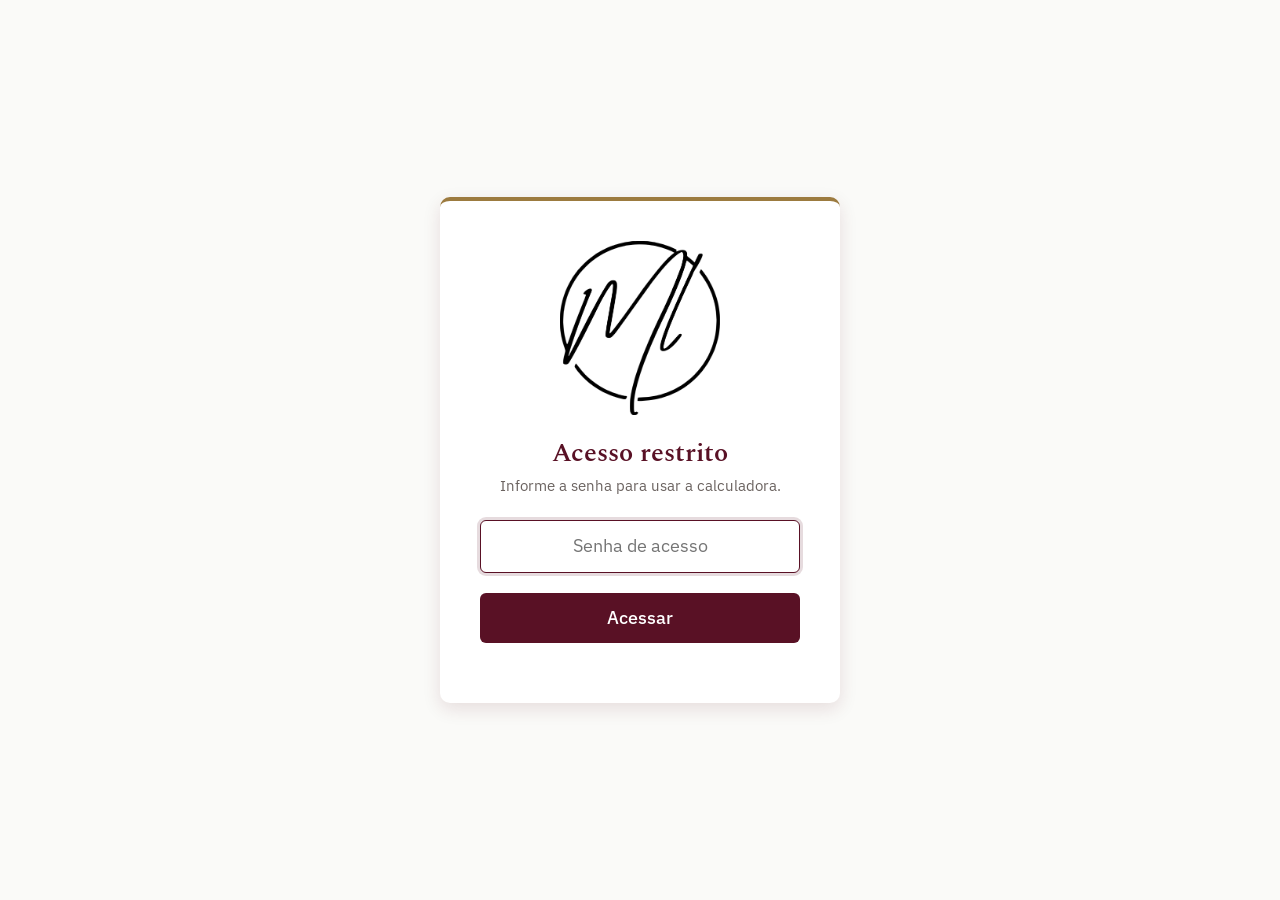
<file: index.html>
<!DOCTYPE html>
<html lang="pt-br">
<head>
    <!-- Google tag (gtag.js) -->
    <script async src="https://www.googletagmanager.com/gtag/js?id=G-6EBERCF3JZ"></script>
    <script>
      window.dataLayer = window.dataLayer || [];
      function gtag(){dataLayer.push(arguments);}
      gtag('js', new Date());

      gtag('config', 'G-6EBERCF3JZ');
    </script>
    <meta charset="UTF-8">
    <meta name="viewport" content="width=device-width, initial-scale=1.0">
    <title>Mikhaela Lanna | Acesso à Calculadora</title>
    <link rel="icon" type="image/x-icon" href="assets/ml-logo-white.ico">
    <link href="https://cdn.jsdelivr.net/npm/bootstrap@5.3.3/dist/css/bootstrap.min.css" rel="stylesheet" integrity="sha384-QWTKZyjpPEjISv5WaRU9OFeRpok6YctnYmDr5pNlyT2bRjXh0JMhjY6hW+ALEwIH" crossorigin="anonymous">
    <link rel="preconnect" href="https://fonts.googleapis.com">
    <link rel="preconnect" href="https://fonts.gstatic.com" crossorigin>
    <link href="https://fonts.googleapis.com/css2?family=IBM+Plex+Sans:wght@400;500;600&family=Spectral:wght@500;600&display=swap" rel="stylesheet">
    <link href="assets/estilo.css" rel="stylesheet">
    <style>
        body {
            display: flex;
            flex-direction: column;
            justify-content: center;
            align-items: center;
            min-height: 100vh;
            margin: 0;
            padding: 20px;
        }
        .container-login {
            text-align: center;
            background-color: #fff;
            padding: 40px;
            border-top: 4px solid var(--brass); /* selo de latão da marca */
            border-radius: 10px;
            box-shadow: 0 6px 18px rgba(89, 17, 37, 0.12);
            max-width: 400px;
            width: 100%;
        }
        .logo-login {
            width: 160px;
            height: auto;
            margin: 0 auto 24px;
            display: block;
        }
        .login-title {
            font-family: var(--fonte-titulo);
            color: var(--brand);
            font-weight: 600;
            font-size: 1.6rem;
            margin: 0 0 4px;
        }
        .login-sub {
            color: var(--stone);
            font-size: .95rem;
            margin: 0 0 24px;
        }
        input.form-control-password {
            padding: 12px;
            width: 100%;
            margin-bottom: 20px;
            border: 1px solid #ced4da;
            border-radius: 6px;
            font-size: 1.1em;
            text-align: center;
        }
        input.form-control-password:focus {
            outline: none;
            border-color: var(--brand);
            box-shadow: 0 0 0 3px rgba(89, 17, 37, 0.15);
        }
        button.btn-access {
            padding: 12px 30px;
            background-color: var(--brand);
            color: white;
            border: none;
            border-radius: 6px;
            cursor: pointer;
            font-size: 1.1em;
            font-weight: 500;
            transition: background-color 0.3s ease, transform 0.2s ease;
            width: 100%;
        }
        button.btn-access:hover {
            background-color: var(--brand-dark);
            transform: translateY(-2px);
        }
        button.btn-access:focus-visible {
            outline: 3px solid var(--brand-dark);
            outline-offset: 2px;
        }
        @media (prefers-reduced-motion: reduce) {
            button.btn-access {
                transition: none;
            }
            button.btn-access:hover {
                transform: none;
            }
        }
        #mensagemErro {
            color: #dc3545;
            margin-top: 20px;
            margin-bottom: 0;
            font-weight: 600;
            font-size: 1em;
        }
    </style>
</head>
<body>
    <div class="container-login">
        <img src="assets/ml-logo.webp" alt="Logo Mikhaela Lanna" class="logo-login">
        <h1 class="login-title">Acesso restrito</h1>
        <p class="login-sub">Informe a senha para usar a calculadora.</p>
        <input type="password" class="form-control-password" id="senhaAcesso" placeholder="Senha de acesso" aria-label="Senha de acesso" autocomplete="current-password" autofocus>
        <button class="btn-access" onclick="verificarAcesso()">Acessar</button>
        <p id="mensagemErro" aria-live="polite"></p>
    </div>

    <script src="assets/a.js"></script>
</body>
</html>
</file>
<file: assets/estilo.css>
/* Identidade visual — Calculadora de Execução Penal */
:root {
  --brand: #591125;       /* vinho da marca */
  --brand-dark: #400c1b;  /* tom mais escuro para hover/foco */
  --brass: #9C7B3F;       /* latão: acento (filetes, sublinhados) */
  --brass-ink: #7A5E27;   /* latão escurecido para texto (contraste AA sobre branco) */
  --ink: #1F1A1B;         /* texto principal (preto quente) */
  --stone: #6B6360;       /* texto secundário */
  --surface: #FAFAF8;     /* fundo da página (neutro quase-branco) */

  /* Fontes: interface em Plex Sans, títulos em Spectral, números em Plex Mono */
  --bs-body-font-family: 'IBM Plex Sans', system-ui, sans-serif;
  --fonte-titulo: 'Spectral', Georgia, serif;
  --fonte-dados: 'IBM Plex Mono', ui-monospace, monospace;
}

/* Rodapé sempre no pé da janela, mesmo com pouco conteúdo */
body {
  background-color: var(--surface);
  color: var(--ink);
  display: flex;
  flex-direction: column;
  min-height: 100vh;
}

.footer {
  margin-top: auto;
}

/* Borda dos cards num tom quente da marca, no lugar do cinza padrão */
.card {
  --bs-card-border-color: rgba(89, 17, 37, 0.10);
}

/* Títulos em Spectral */
h1, h2, h3, h4, h5, h6,
.h1, .h2, .h3, .h4, .h5, .h6,
.navbar-brand {
  font-family: var(--fonte-titulo);
}

/* Títulos de seção (dentro dos cards) com filete curto de latão */
.card-body h2 {
  color: var(--brand);
}
.card-body h2::after {
  content: "";
  display: block;
  width: 40px;
  height: 3px;
  margin-top: 8px;
  background-color: var(--brass);
  border-radius: 2px;
}

/* Fundo da marca (navbar, rodapé) */
.bg-brand {
  background-color: var(--brand) !important;
}

/* Botão da marca */
.btn-brand {
  background-color: var(--brand);
  color: #fff;
  white-space: nowrap; /* "Calcular" não quebra em duas linhas no mobile */
}

.btn-brand:hover,
.btn-brand:focus {
  background-color: var(--brand-dark);
  color: #fff;
}

/* Foco visível na cor da marca (acessibilidade por teclado) */
.btn-brand:focus-visible {
  outline: 3px solid var(--brand-dark);
  outline-offset: 2px;
  box-shadow: none;
}

/* Anel de foco dos campos na cor da marca (substitui o azul padrão do Bootstrap) */
.form-control:focus {
  border-color: var(--brand);
  box-shadow: 0 0 0 0.25rem rgba(89, 17, 37, 0.12);
}

/* Alternador de operação (+/−) do cartão "Datas e dias" */
.op-toggle .btn {
  --bs-btn-color: var(--brand);
  --bs-btn-border-color: var(--brand);
  --bs-btn-hover-color: var(--brand);
  --bs-btn-hover-bg: rgba(89, 17, 37, 0.08);
  --bs-btn-hover-border-color: var(--brand);
  --bs-btn-active-color: #fff;
  --bs-btn-active-bg: var(--brand);
  --bs-btn-active-border-color: var(--brand);
  font-family: var(--fonte-dados);
}

.btn-check:focus-visible + .btn {
  outline: 3px solid var(--brand-dark);
  outline-offset: 2px;
  box-shadow: none;
}

/* Campos de data dividem o espaço e quebram linha em telas estreitas */
.input-group > .form-floating {
  flex: 1 1 9rem;
  min-width: 0;
}

/* --- Assinatura: tabelas de frações e porcentagem --- */
/* Faixas listradas num latão bem sutil; hover um pouco mais firme */
#tfr, #tpc {
  --bs-table-striped-bg: rgba(156, 123, 63, .06);
  --bs-table-hover-bg: rgba(156, 123, 63, .14);
}

/* Cabeçalho: rótulo na cor da marca, sublinhado em latão */
#tfr thead th, #tpc thead th {
  color: var(--brand);
  font-weight: 600;
  border-bottom: 2px solid var(--brass);
}

/* Corpo: dados em fonte monoespaçada (alinhamento tabular) */
#tfr tbody td, #tpc tbody td {
  font-family: var(--fonte-dados);
  vertical-align: middle;
}

/* 1ª coluna (fração / porcentagem): destaque em latão legível */
#tfr tbody td:first-child, #tpc tbody td:first-child {
  color: var(--brass-ink);
  font-weight: 500;
  font-size: 1.1rem;
}

/* 2ª coluna (número de dias): alinhada à direita para leitura tabular */
#tfr thead th:last-child, #tpc thead th:last-child,
#tfr tbody td:last-child, #tpc tbody td:last-child {
  text-align: right;
}
#tfr tbody td:last-child, #tpc tbody td:last-child {
  color: var(--ink);
}

/* Estado vazio: travessão discreto até o primeiro cálculo */
#tfr td.sem-valor, #tpc td.sem-valor {
  color: var(--stone);
}
</file>
